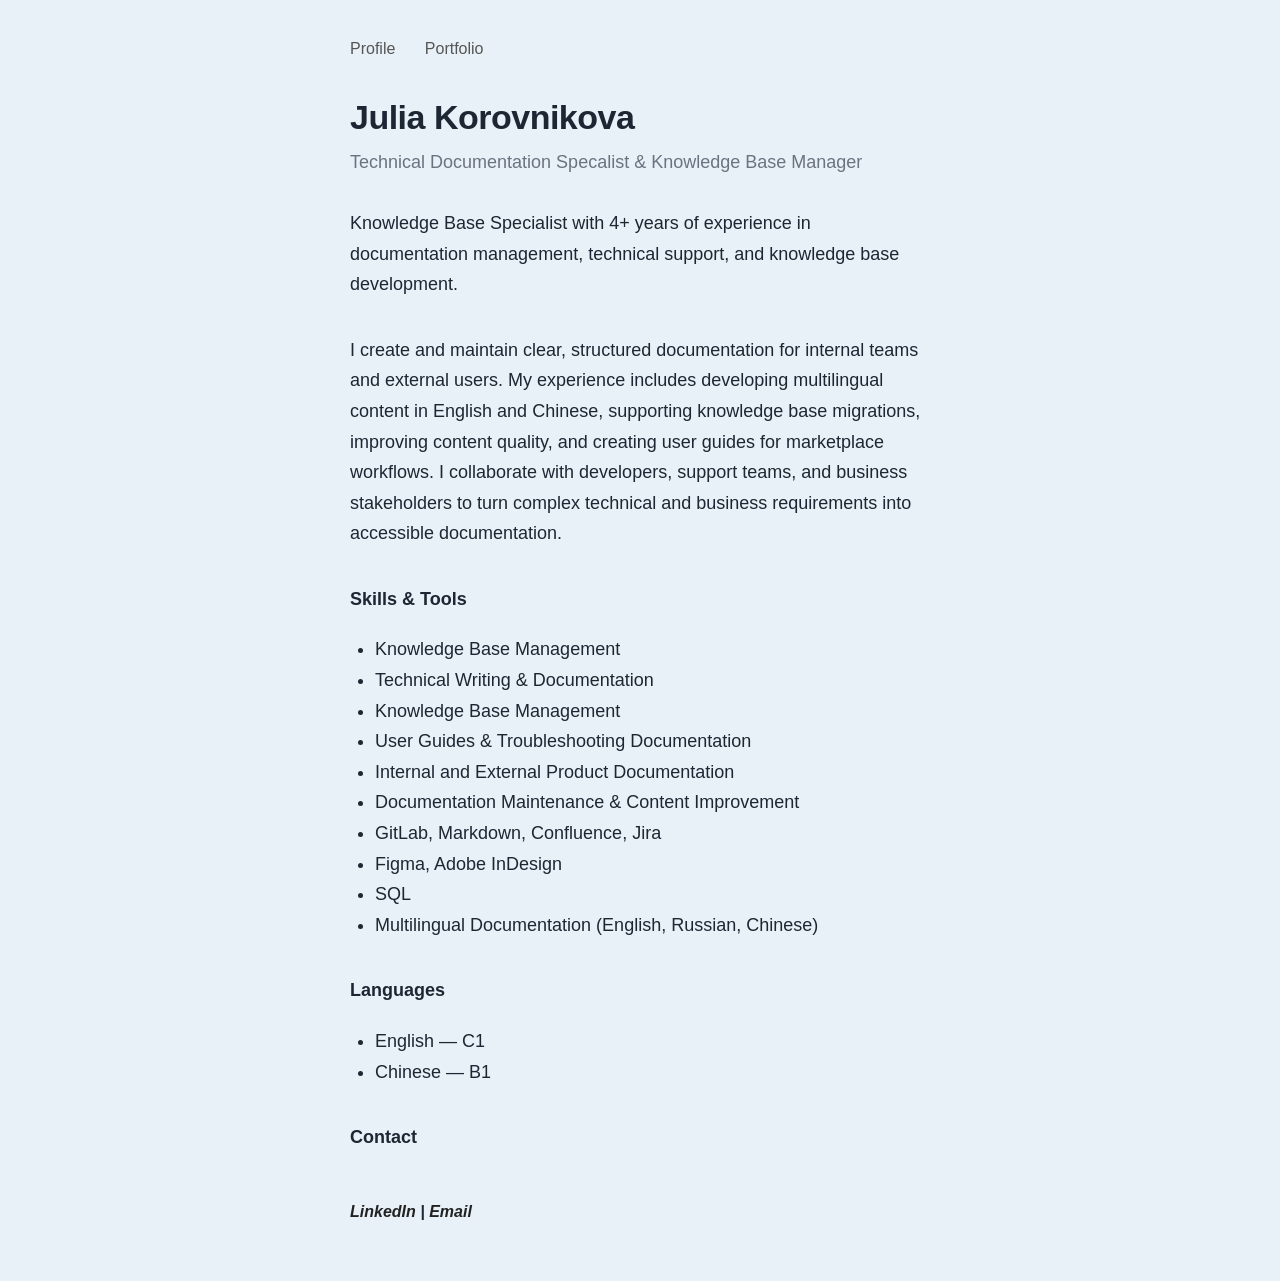
<file: index.html>
<!DOCTYPE html>
<html lang="en">

<head>

<meta charset="UTF-8">

<meta name="viewport" content="width=device-width, initial-scale=1.0">

<title>Julia Korovnikova | Technical Documentation Specalist & Knowledge Base Manager</title>

<link rel="stylesheet" href="style.css">

</head>


<body>


<header>

<nav>
    <a href="index.html">Profile</a>
    <a href="portfolio.html">Portfolio</a>
</nav>


</header>



<main>
  
<h1>Julia Korovnikova</h1>

<h2>Technical Documentation Specalist & Knowledge Base Manager</h2>

<p>
Knowledge Base Specialist with 4+ years of experience in documentation management, technical support, and knowledge base development.
</p>

<p>
I create and maintain clear, structured documentation for internal teams and external users. My experience includes developing multilingual content in English and Chinese, supporting knowledge base migrations, improving content quality, and creating user guides for marketplace workflows. I collaborate with developers, support teams, and business stakeholders to turn complex technical and business requirements into accessible documentation.
</p>


<p>
<strong>Skills & Tools</strong>
</p>


<ul>

<li>Knowledge Base Management</li>

<li>Technical Writing & Documentation</li>
    
<li>Knowledge Base Management</li>

<li>User Guides & Troubleshooting Documentation</li>

<li>Internal and External Product Documentation</li>

<li>Documentation Maintenance & Content Improvement</li>

<li>GitLab, Markdown, Confluence, Jira</li>
    
<li>Figma, Adobe InDesign</li>
    
<li>SQL</li>

<li>Multilingual Documentation (English, Russian, Chinese)</li>
    
</ul>
    
<p>
<strong>Languages</strong>
</p>
    
<ul>

<li>English — C1</li>

<li>Chinese — B1</li>
    
</ul>


 <p>
<strong>Contact</strong>
</p>
<footer>
<a href="https://www.linkedin.com/in/julia-korovnikova/" target="_blank">LinkedIn</a> |
<a href="mailto:juliework63@gmail.com">Email</a>
</footer>
</main>



</body>

</html>
</file>
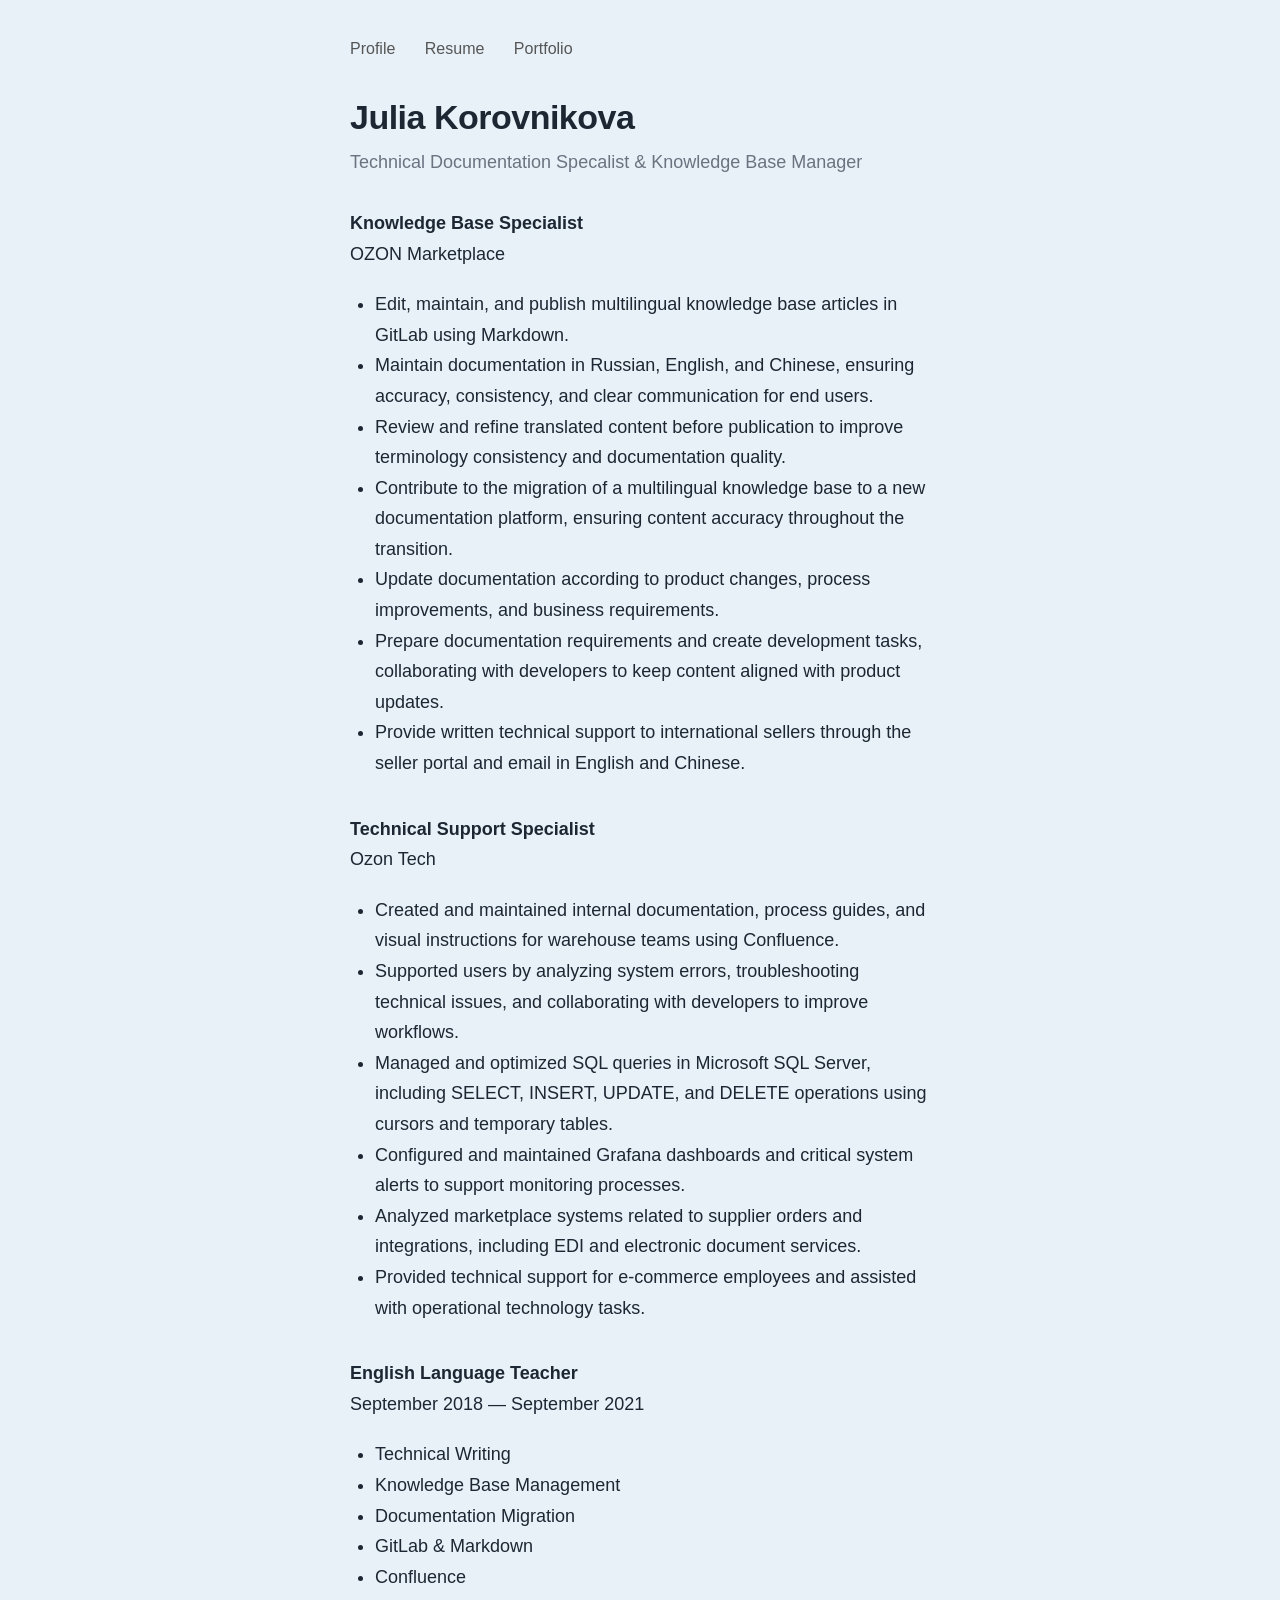
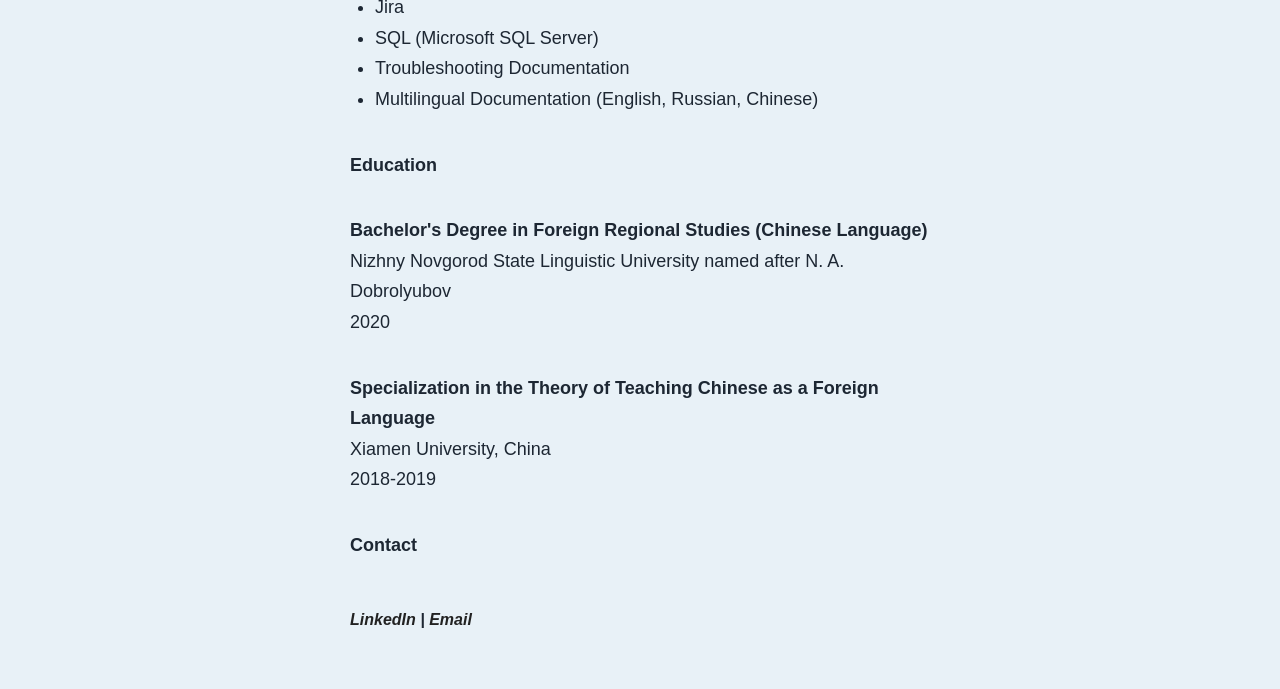
<file: cv.html>
<!DOCTYPE html>
<html lang="en">

<head>
    <meta charset="UTF-8">
    <meta name="viewport" content="width=device-width, initial-scale=1.0">

    <title>CV | Julia Korovnikova</title>

    <link rel="stylesheet" href="style.css">
</head>


<body>


<header>

<nav>
    <a href="index.html">Profile</a>
    <a href="cv.html">Resume</a>
    <a href="portfolio.html">Portfolio</a>
</nav>
    
</header>



<main>


<h1>Julia Korovnikova</h1>

<h2>Technical Documentation Specalist & Knowledge Base Manager</h2>

<p>
<strong>Knowledge Base Specialist</strong><br>
OZON Marketplace<br>

</p>


<ul>

<li>
Edit, maintain, and publish multilingual knowledge base articles in GitLab using Markdown.
</li>

<li>
Maintain documentation in Russian, English, and Chinese, ensuring accuracy, consistency, and clear communication for end users.
</li>

<li>
Review and refine translated content before publication to improve terminology consistency and documentation quality.
</li>

<li>
Contribute to the migration of a multilingual knowledge base to a new documentation platform, ensuring content accuracy throughout the transition.
</li>

<li>
Update documentation according to product changes, process improvements, and business requirements.
</li>

<li>
Prepare documentation requirements and create development tasks, collaborating with developers to keep content aligned with product updates.
</li>

<li>
Provide written technical support to international sellers through the seller portal and email in English and Chinese.
</li>

</ul>




<p>
<strong>Technical Support Specialist</strong><br>
Ozon Tech <br>

</p>


<ul>

<li>
Created and maintained internal documentation, process guides, and visual instructions for warehouse teams using Confluence.
</li>

<li>
Supported users by analyzing system errors, troubleshooting technical issues, and collaborating with developers to improve workflows.
</li>

<li>
Managed and optimized SQL queries in Microsoft SQL Server, including SELECT, INSERT, UPDATE, and DELETE operations using cursors and temporary tables.
</li>

<li>
Configured and maintained Grafana dashboards and critical system alerts to support monitoring processes.
</li>

<li>
Analyzed marketplace systems related to supplier orders and integrations, including EDI and electronic document services.
</li>

<li>
Provided technical support for e-commerce employees and assisted with operational technology tasks.
</li>

</ul>



<p>
<strong>English Language Teacher</strong><br>
September 2018 — September 2021
</p>


<ul>

<li>Technical Writing</li>

<li>Knowledge Base Management</li>

<li>Documentation Migration</li>

<li>GitLab & Markdown</li>

<li>Confluence</li>

<li>Jira</li>

<li>SQL (Microsoft SQL Server)</li>

<li>Troubleshooting Documentation</li>

<li>Multilingual Documentation (English, Russian, Chinese)</li>

</ul>

<p>
<strong>Education</strong>
</p>


<p>
<strong>Bachelor's Degree in Foreign Regional Studies (Chinese Language)</strong> 
<br>
Nizhny Novgorod State Linguistic University named after N. A. Dobrolyubov   
<br>  
2020
</p>

<p>
<strong>Specialization in the Theory of Teaching Chinese as a Foreign Language</strong>
<br> 
Xiamen University, China
<br>   
2018-2019
</p>


<p>
<strong>Contact</strong>
</p>
<footer>

<a href="https://www.linkedin.com/in/julia-korovnikova/" target="_blank">LinkedIn</a> |
<a href="mailto:juliework63@gmail.com">Email</a>

</footer>

</main>


</body>

</html>
</file>
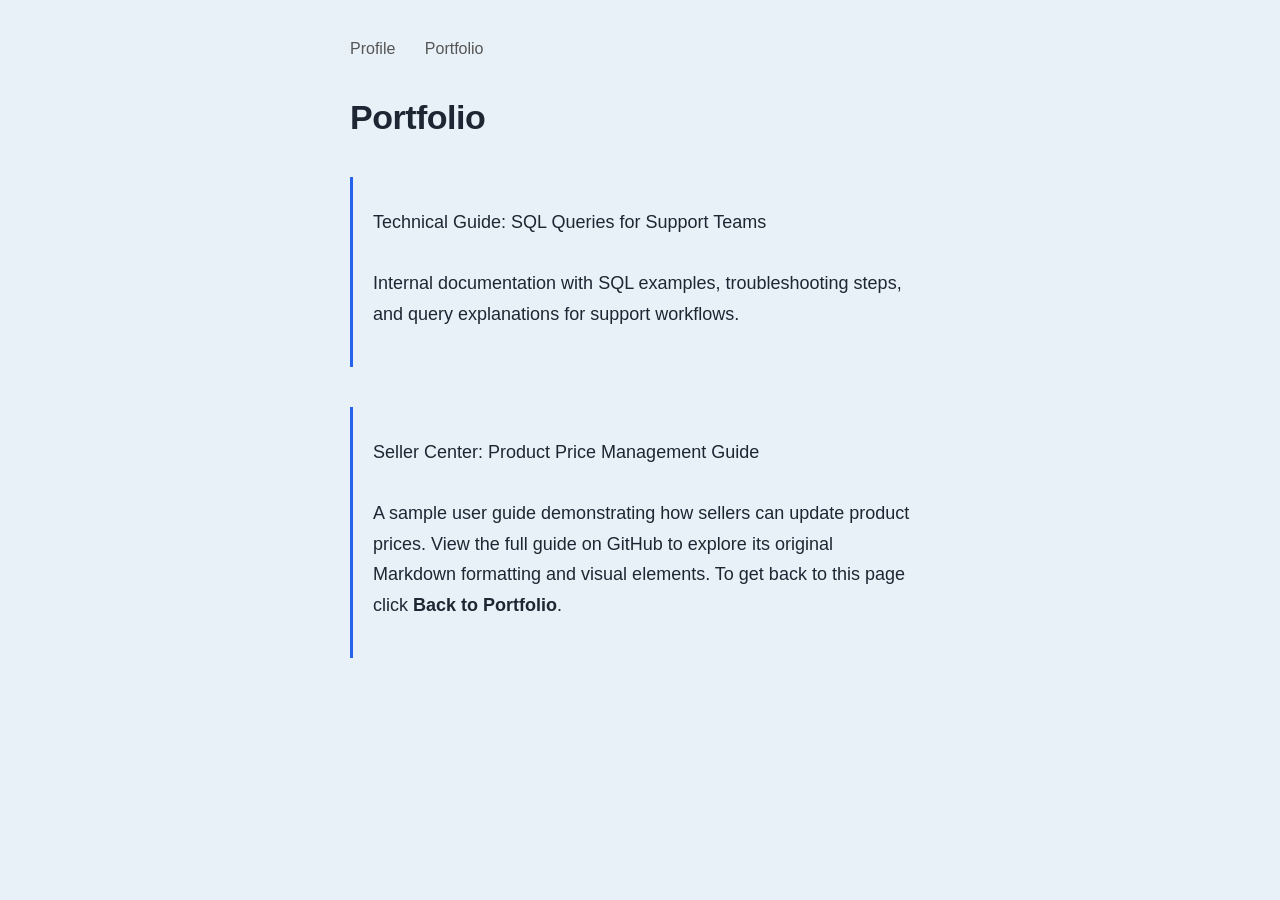
<file: portfolio.html>
<!DOCTYPE html>
<html lang="en">

<head>
    <meta charset="UTF-8">
    <meta name="viewport" content="width=device-width, initial-scale=1.0">

    <title>Portfolio</title>

    <link rel="stylesheet" href="style.css">
</head>

<body>

<header>

<nav>
    <a href="index.html">Profile</a>
    <a href="portfolio.html">Portfolio</a>
</nav>

</header>


<main>

<h1>Portfolio</h1>

<div class="project">

    <a href="projects/user-sql-guide.html">

        <h2>Technical Guide: SQL Queries for Support Teams</h2>
        <p>
            Internal documentation with SQL examples,
            troubleshooting steps, and query explanations
            for support workflows.
        </p>

    </a>

</div>

  <div class="project">

    <a href="https://github.com/Julia0270/my-documentation/blob/main/seller-price-management-guide.md">

        <h2>Seller Center: Product Price Management Guide</h2>
        <p>
            A sample user guide demonstrating how sellers can update product prices.
            View the full guide on GitHub to explore its original Markdown formatting and visual elements.
            To get back to this page click <strong>Back to Portfolio</strong>.
        </p>

    </a>

</div>
  
</main>


</body>
</html>
</file>
<file: style.css>
body {
    background: #E8F1F7;
    color: #1D2733;
    font-family: Arial, sans-serif;
    margin: 0; 
}


/* Header */

header {
    max-width: 580px;
    margin: 40px auto;
}


nav a {
    margin-right: 25px;
    text-decoration: none;
    color: #555555;
    font-size: 16px;
}


nav a:hover {
    color: #2563EB;
}


/* Main content */

main {
    max-width: 580px;
    margin: auto;
    padding-bottom: 60px;
}


/* Headings */

h1 {
    font-size: 34px;
    font-weight: 700;
    margin-bottom: 10px;
    letter-spacing: -0.5px;
}


h2 {
    font-size: 18px;
    font-weight: 400;
    color: #6B7280;
    margin-bottom: 35px;
}


/* Text */

p {
    font-size: 18px;
    line-height: 1.7;
    margin-top: 35px;
}


/* Skills list */

ul {
    font-size: 18px;
    line-height: 1.7;
    margin-top: 20px;
    padding-left: 25px;
}


/* Links */

a {
    color: #2563EB;
}


a:hover {
    text-decoration: underline;
}

/* Project cards */
.project {
    margin-top: 40px;
    padding: 20px;
    border-left: 3px solid #2563EB;
}


.project a {
    margin-bottom: 10px;
    color: #1D2733;
    text-decoration: none;
}


.project a:hover {
    color: #2563EB;
}


.project h2 {
text-decoration: none;
    color: inherit;

}


.project p {
    margin-top: 10px;
}


/* Footer */

footer {
    margin-top: 50px;
    font-style: italic;
    font-weight: bold;
}


footer a {
    color: #222222;
    text-decoration: none;
}


footer a:hover {
    color: #2563EB;
}


/* Mobile version */

@media (max-width: 700px) {

    header,
    main {
        max-width: calc(100% - 40px);
    }


    h1 {
        font-size: 30px;
    }


    p,
    ul {
        font-size: 17px;
    }

}
</file>
